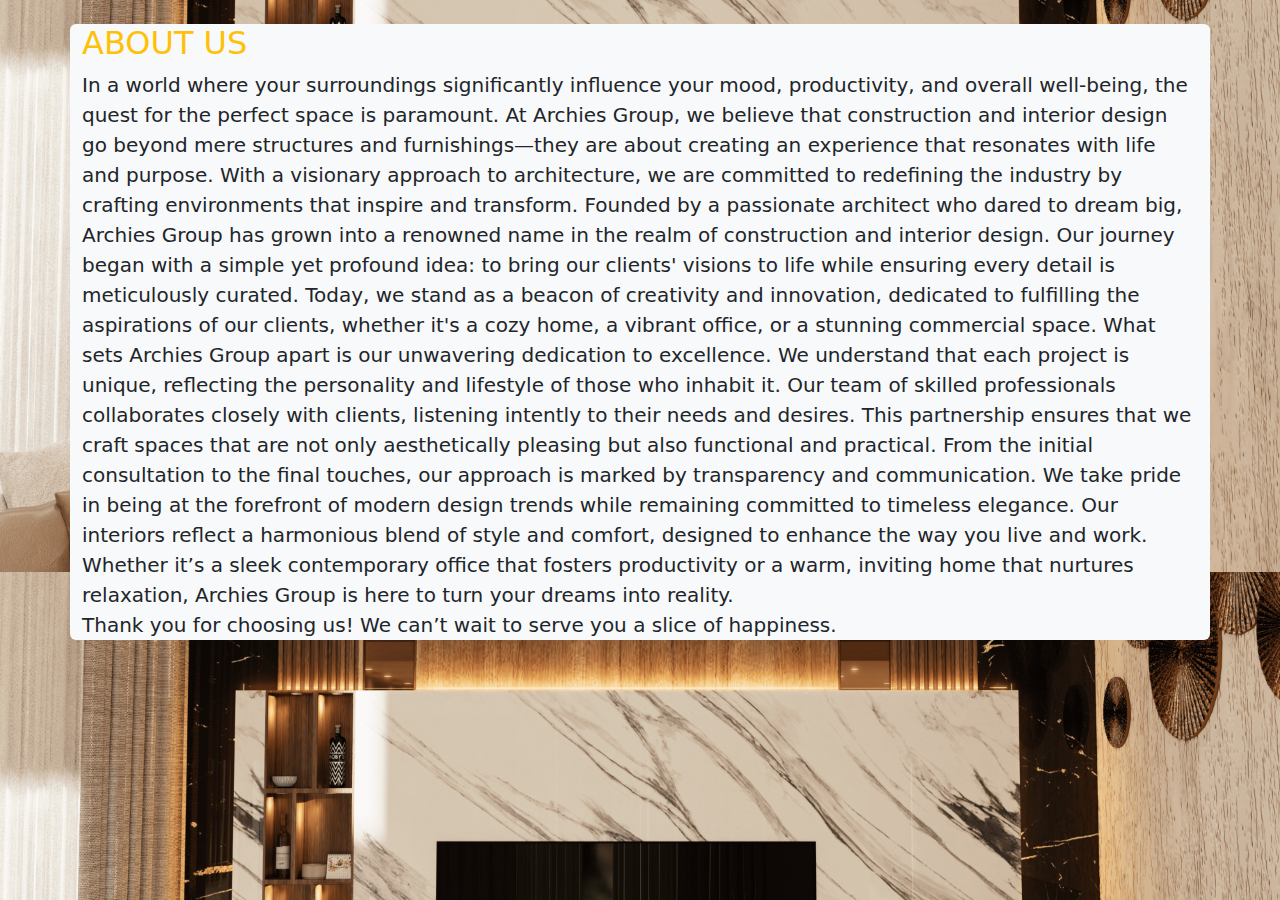
<file: AboutUs.html>
<!DOCTYPE html>
<html lang="en"> <!-- to dark bg -->
<head>
    <title>Bootstrap Example</title>
    <meta charset="utf-8">
    <meta name="viewport" content="width=device-width, initial-scale=1">
    <link href="https://cdn.jsdelivr.net/npm/bootstrap@5.3.3/dist/css/bootstrap.min.css" rel="stylesheet" integrity="sha384-QWTKZyjpPEjISv5WaRU9OFeRpok6YctnYmDr5pNlyT2bRjXh0JMhjY6hW+ALEwIH" crossorigin="anonymous">
    <script src="https://cdn.jsdelivr.net/npm/bootstrap@5.3.3/dist/js/bootstrap.bundle.min.js" integrity="sha384-YvpcrYf0tY3lHB60NNkmXc5s9fDVZLESaAA55NDzOxhy9GkcIdslK1eN7N6jIeHz" crossorigin="anonymous"></script>
	<style>
    body {
      background-image: url("images/img2.png");
      background-size: cover; 
      background-position: center; 
      height: 400px; 
      color: white;
    }
  </style>
</head>

<body >

<div class="container mt-3 rounded bg-light">
<h2 class="mt-4 text-warning"> ABOUT US</h2>
<p class="fs-5 text-dark">
In a world where your surroundings significantly influence your mood, productivity, and overall well-being, the quest for the perfect space is paramount. At Archies Group, we believe that construction and interior design go beyond mere structures and furnishings—they are about creating an experience that resonates with life and purpose. With a visionary approach to architecture, we are committed to redefining the industry by crafting environments that inspire and transform.
Founded by a passionate architect who dared to dream big, Archies Group has grown into a renowned name in the realm of construction and interior design. Our journey began with a simple yet profound idea: to bring our clients' visions to life while ensuring every detail is meticulously curated. Today, we stand as a beacon of creativity and innovation, dedicated to fulfilling the aspirations of our clients, whether it's a cozy home, a vibrant office, or a stunning commercial space.

What sets Archies Group apart is our unwavering dedication to excellence. We understand that each project is unique, reflecting the personality and lifestyle of those who inhabit it. Our team of skilled professionals collaborates closely with clients, listening intently to their needs and desires. This partnership ensures that we craft spaces that are not only aesthetically pleasing but also functional and practical.
From the initial consultation to the final touches, our approach is marked by transparency and communication. We take pride in being at the forefront of modern design trends while remaining committed to timeless elegance. Our interiors reflect a harmonious blend of style and comfort, designed to enhance the way you live and work. Whether it’s a sleek contemporary office that fosters productivity or a warm, inviting home that nurtures relaxation, Archies Group is here to turn your dreams into reality.
</br>
Thank you for choosing us! We can’t wait to serve you a slice of happiness.
</p>	
</div>


</body>
</html>
</file>
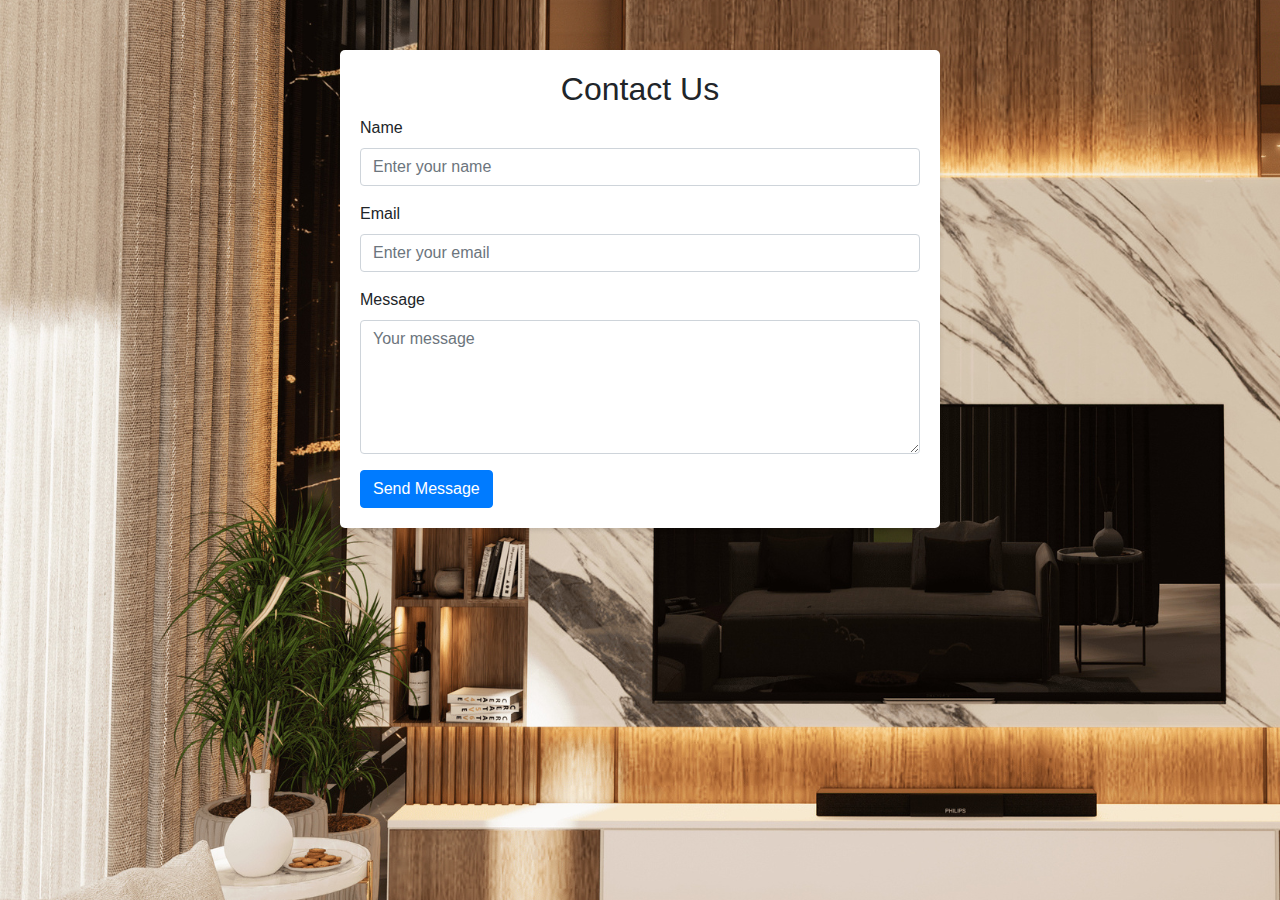
<file: ContactUs.html>
<!DOCTYPE html>
<html lang="en">
<head>
    <meta charset="UTF-8">
    <meta name="viewport" content="width=device-width, initial-scale=1.0">
    <title>Contact Us</title>
    <link rel="stylesheet" href="https://stackpath.bootstrapcdn.com/bootstrap/4.3.1/css/bootstrap.min.css">
    <style>
        body {
            background-color: #f8f9fa; 
			background-image: url("images/img2.png");
        }
        .contact-container {
            max-width: 600px;
            margin: 50px auto;
            padding: 20px;
            background-color: white;
            border-radius: 5px;
            box-shadow: 0 2px 5px rgba(0, 0, 0, 0.1);
        }
    </style>
</head>
<body>
    <div class="contact-container">
        <h2 class="text-center">Contact Us</h2>
        <form>
            <div class="form-group">
                <label for="name">Name</label>
                <input type="text" class="form-control" id="name" placeholder="Enter your name" required>
            </div>
            <div class="form-group">
                <label for="email">Email</label>
                <input type="email" class="form-control" id="email" placeholder="Enter your email" required>
            </div>
            <div class="form-group">
                <label for="message">Message</label>
                <textarea class="form-control" id="message" rows="5" placeholder="Your message" required></textarea>
            </div>
            <button type="submit" class="btn btn-primary">Send Message</button>
        </form>
    </div>
</body>
</html>
</file>
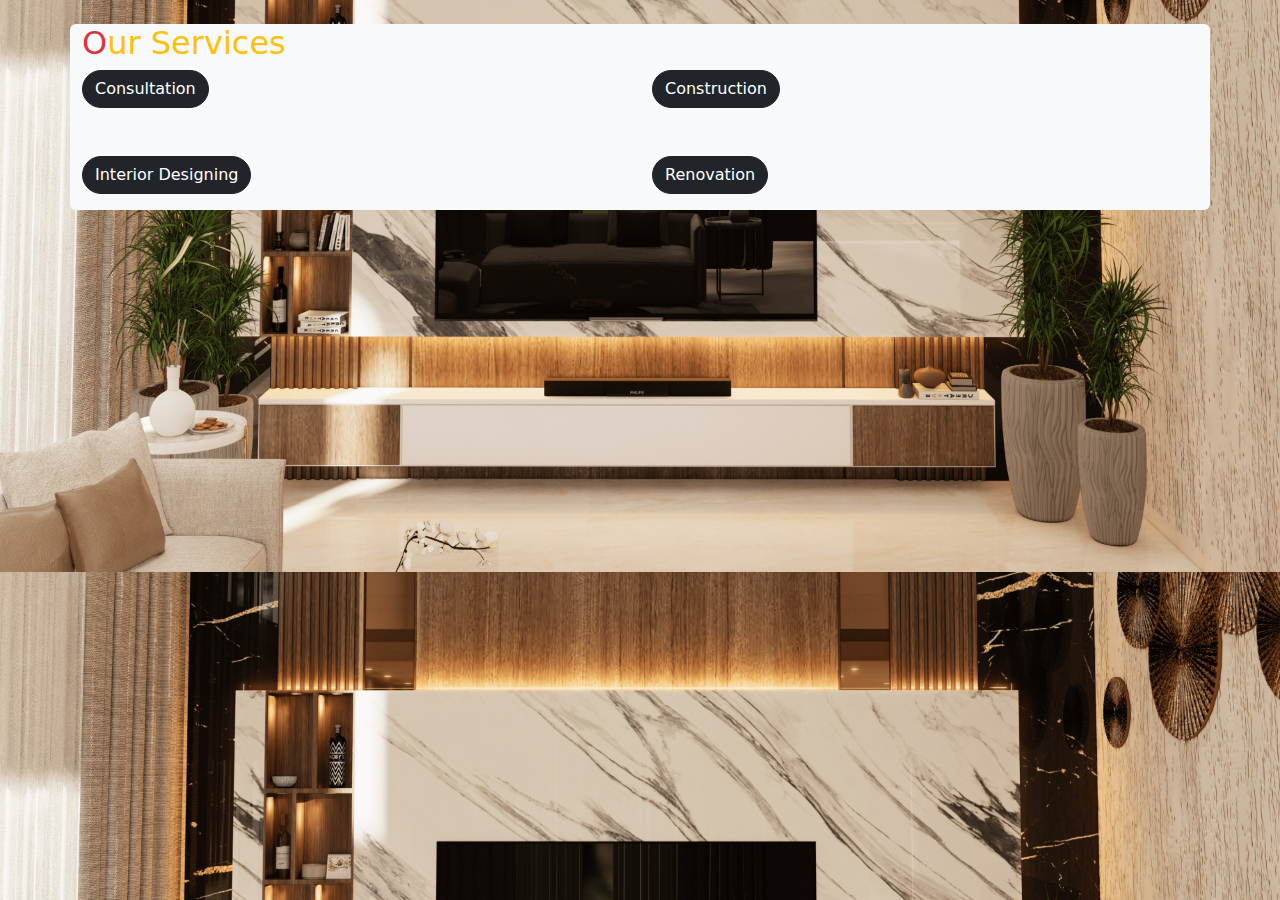
<file: OurServices.html>
<!DOCTYPE html>
<html lang="en"> <!-- to dark bg -->
<head>
    <title>Bootstrap Example</title>
    <meta charset="utf-8">
    <meta name="viewport" content="width=device-width, initial-scale=1">
    <link href="https://cdn.jsdelivr.net/npm/bootstrap@5.3.3/dist/css/bootstrap.min.css" rel="stylesheet" integrity="sha384-QWTKZyjpPEjISv5WaRU9OFeRpok6YctnYmDr5pNlyT2bRjXh0JMhjY6hW+ALEwIH" crossorigin="anonymous">
    <script src="https://cdn.jsdelivr.net/npm/bootstrap@5.3.3/dist/js/bootstrap.bundle.min.js" integrity="sha384-YvpcrYf0tY3lHB60NNkmXc5s9fDVZLESaAA55NDzOxhy9GkcIdslK1eN7N6jIeHz" crossorigin="anonymous"></script>
	<style>
    body {
      background-image: url("images/img2.png");
      background-size: cover; 
      background-position: center; 
      height: 400px; 
      color: white;
    }
  </style>
</head>

<body >

<div class="container mt-3 rounded bg-light">
<h2 class="mt-4 text-warning"><span class="text-danger" >O</span>ur Services</h2>
<div class="row">
			<div class="col-6">
				<a href="#data" data-bs-toggle="collapse" class="btn btn-dark rounded-pill" style="white-space: nowrap;">Consultation</a>
					<div id="data" class="collapse bg-light rounded p-3" ><br>
							<p class="text-dark" border="1">At Archies Group, our consultation service sets the foundation for your dream project. Our experienced team works closely with you to understand your goals, preferences, and budget. We offer tailored guidance throughout the planning process, ensuring your vision is fully realized. From feasibility assessments to design recommendations, we equip you with the insights needed to make informed decisions. Our collaborative approach fosters trust and transparency, making the journey seamless. With Archies Group as your partner, you can confidently embark on your construction or renovation project, knowing you have the support and expertise necessary to achieve outstanding results.
				</p>
							
				</div>
			</div>
			
			<div class="col-6">
				<a href="#data" data-bs-toggle="collapse" class="btn btn-dark rounded-pill" style="white-space: nowrap;">Construction</a>
					<div id="data" class="collapse bg-light rounded p-3" ><br>
							<p class="text-dark" border="1">Archies Group is dedicated to transforming your vision into reality through our comprehensive construction services. Our skilled team combines technical expertise with a commitment to quality, ensuring every project is completed to the highest standards. Whether building a new home or a commercial space, we meticulously manage each aspect of the construction process, from planning to execution. We prioritize safety, efficiency, and open communication, keeping you informed at every stage. With a focus on durability and functionality, we create structures that not only meet your needs but also stand the test of time. Choose Archies Group for reliable construction solutions.</p>
							
				</div>
			</div>
				
			
</div> </br></br>

<div class="row pb-3">
			<div class="col-6">
				<a href="#data" data-bs-toggle="collapse" class="btn btn-dark rounded-pill" style="white-space: nowrap;">Interior Designing</a>
					<div id="data" class="collapse bg-light rounded p-3" ><br>
							<p class="text-dark" border="1">At Archies Group, we specialize in crafting personalized interiors that reflect your unique style and enhance your living or working space. Our talented design team collaborates with you to develop a vision that aligns with your preferences and needs. From concept to completion, we focus on every detail, selecting colors, materials, and furnishings that create a cohesive look. Our innovative approach ensures that your space is not only beautiful but also functional, maximizing comfort and usability. With a commitment to quality and sustainability, we transform your interiors into inviting environments that resonate with your personality and lifestyle.</p>
							
				</div>
			</div>
			
			<div class="col-6">
				<a href="#data" data-bs-toggle="collapse" class="btn btn-dark rounded-pill" style="white-space: nowrap;">Renovation</a>
					<div id="data" class="collapse bg-light rounded p-3" ><br>
							<p class="text-dark" border="1">Revitalize your space with Archies Group’s renovation services. We understand that your property should grow and adapt to your lifestyle. Our team begins with a thorough consultation to assess your existing layout and discuss your vision for transformation. Whether you want a complete overhaul or specific updates, we bring expertise and creativity to every project. Specializing in kitchen and bathroom remodels and creating open-concept designs, we enhance functionality and flow. Our focus on quality craftsmanship and attention to detail ensures that your renovation not only meets your expectations but also enriches your environment, creating a space you'll love.
				</div>
			</div>
				
			
</div>

			
	
</div>


</body>
</html>
</file>
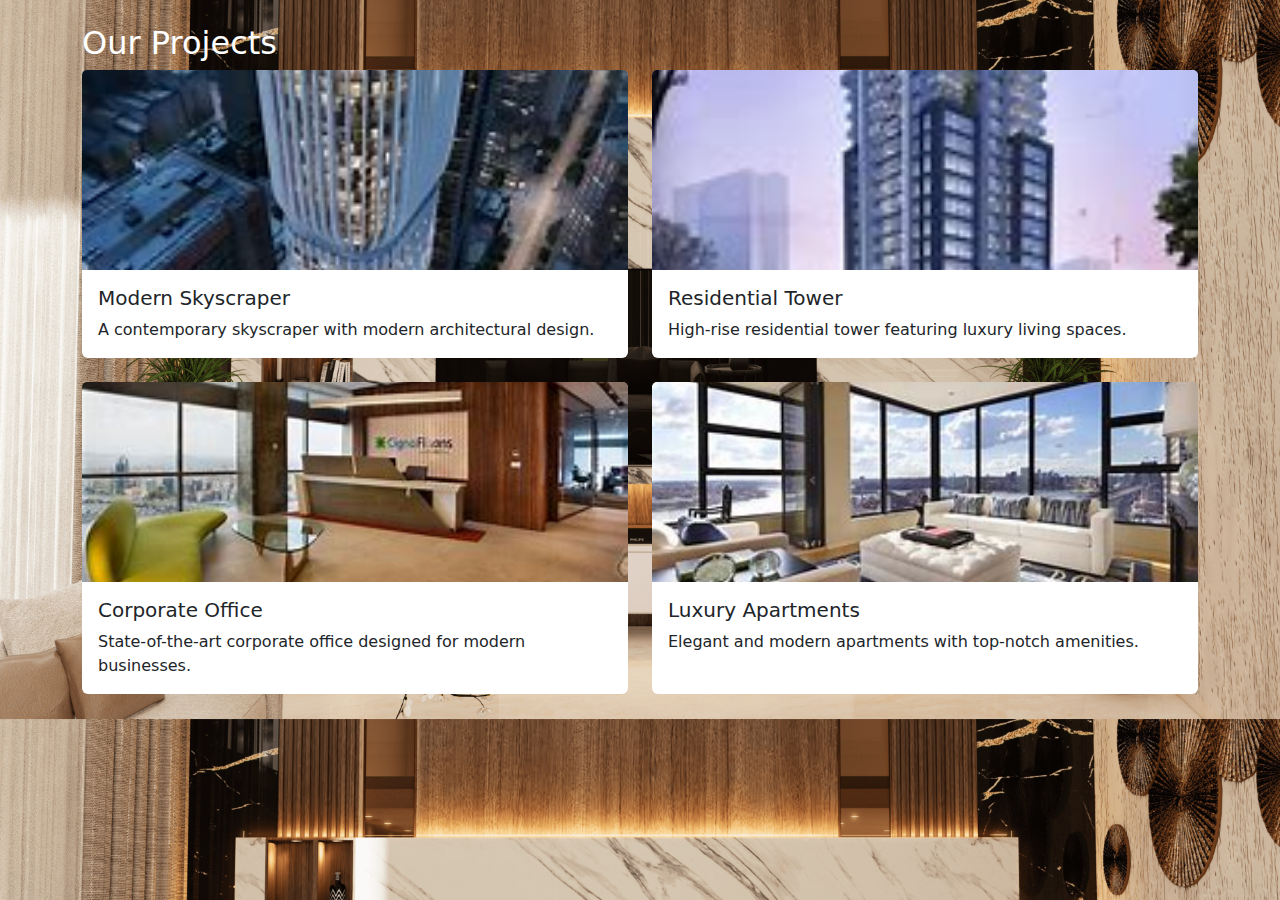
<file: Projects.html>
<!DOCTYPE html>
<html lang="en">

<head>
    <title>Bootstrap Example</title>
    <meta charset="utf-8">
    <meta name="viewport" content="width=device-width, initial-scale=1">
    <link href="https://cdn.jsdelivr.net/npm/bootstrap@5.3.3/dist/css/bootstrap.min.css" rel="stylesheet" integrity="sha384-QWTKZyjpPEjISv5WaRU9OFeRpok6YctnYmDr5pNlyT2bRjXh0JMhjY6hW+ALEwIH" crossorigin="anonymous">
    <script src="https://cdn.jsdelivr.net/npm/bootstrap@5.3.3/dist/js/bootstrap.bundle.min.js" integrity="sha384-YvpcrYf0tY3lHB60NNkmXc5s9fDVZLESaAA55NDzOxhy9GkcIdslK1eN7N6jIeHz" crossorigin="anonymous"></script>
    <style>
        body {
            background-image: url("images/img2.png");
            background-size: cover;
            background-position: center;
            color: white;
        }

        .card {
            background-color: white; /* Darker background for cards */
            border: none; /* Remove border */
        }

        .card-img-top {
            width: 100%;
            height: 200px; /* Set height for uniformity */
            object-fit: cover; /* Ensure the image covers the area */
        }

        .text-dark {
            color: white !important; /* Override for dark background */
        }
    </style>
</head>

<body>

    <div class="container mt-3 rounded">
        <h2 class="mt-4 text-dark">Our Projects</h2>
        <div class="row">
            <div class="col-md-6 mb-4">
                <div class="card">
                    <img src="images/pro1.jpeg" class="card-img-top" alt="Modern Skyscraper">
                    <div class="card-body">
                        <h5 class="card-title">Modern Skyscraper</h5>
                        <p class="card-text">A contemporary skyscraper with modern architectural design.</p>
                    </div>
                </div>
            </div>

            <div class="col-md-6 mb-4">
                <div class="card h-100">
                    <img src="images/pro2.jpeg" class="card-img-top" alt="Residential Tower">
                    <div class="card-body">
                        <h5 class="card-title">Residential Tower</h5>
                        <p class="card-text">High-rise residential tower featuring luxury living spaces.</p>
                    </div>
                </div>
            </div>

            <div class="col-md-6 mb-4">
                <div class="card h-100">
                    <img src="images/pro3.jpeg" class="card-img-top" alt="Corporate Office">
                    <div class="card-body">
                        <h5 class="card-title">Corporate Office</h5>
                        <p class="card-text">State-of-the-art corporate office designed for modern businesses.</p>
                    </div>
                </div>
            </div>

            <div class="col-md-6 mb-4">
                <div class="card h-100">
                    <img src="images/pro4.jpeg" class="card-img-top" alt="Luxury Apartments">
                    <div class="card-body">
                        <h5 class="card-title">Luxury Apartments</h5>
                        <p class="card-text">Elegant and modern apartments with top-notch amenities.</p>
                    </div>
                </div>
            </div>
        </div>
    </div>

</body>

</html>
</file>
